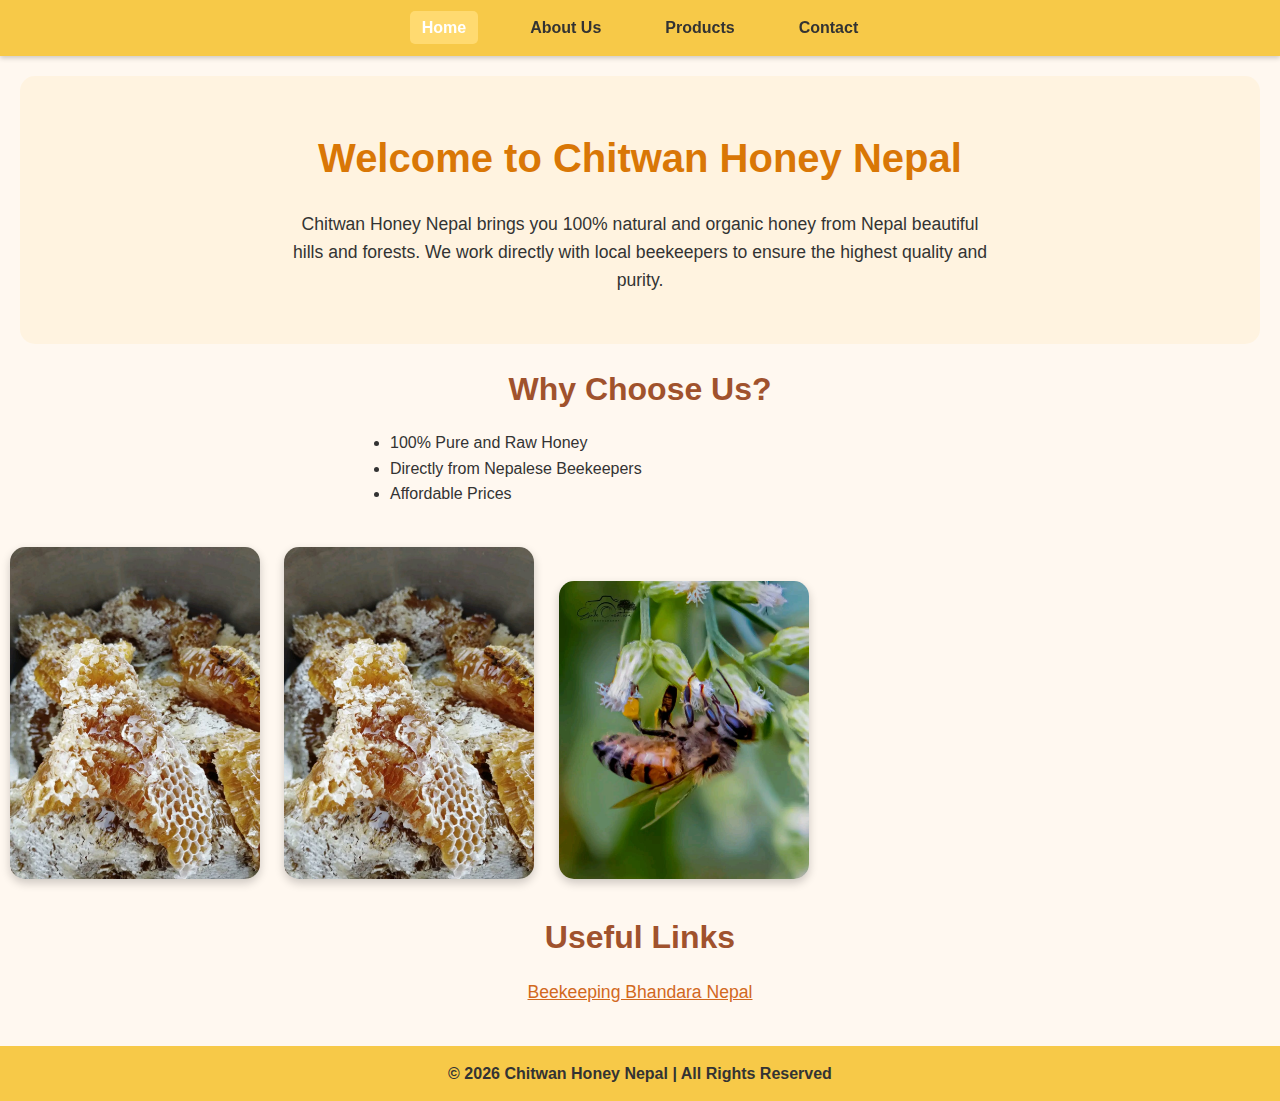
<file: index.html>
<!DOCTYPE html>
<html lang="en">
<head>
    <meta charset="UTF-8">
    <meta name="viewport" content="width=device-width, initial-scale=1.0">
    <title>Chitwan Honey Nepal - Home</title>
    <link rel="stylesheet" href="css/style.css">
</head>
<body>

<nav>
  <ul>
    <li><a href="index.html" class="active">Home</a></li>
    <li><a href="about.html">About Us</a></li>
    <li><a href="products.html">Products</a></li>
    <li><a href="contact.html">Contact</a></li>
  </ul>
</nav>

<section class="hero">
  <h1>Welcome to Chitwan Honey Nepal</h1>
  <p>
    Chitwan Honey Nepal brings you 100% natural and organic honey from Nepal beautiful hills and forests.
    We work directly with local beekeepers to ensure the highest quality and purity.
  </p>
</section>

<h2>Why Choose Us?</h2>
<ul class="content-list" style="max-width:500px; margin:auto; margin-bottom:30px;">
  <li>100% Pure and Raw Honey</li>
  <li>Directly from Nepalese Beekeepers</li>
  <li>Affordable Prices</li>
</ul>

<section class="gallery">
  <img src="be.jpeg" alt="Bees">
  <img src="be.jpeg" alt="Honey Farm">
  <img src="flower.jpeg" alt="Flowers">
</section>

<h2>Useful Links</h2>
<p style="text-align:center;"><a class="external-link" href="https://bdpchitwan.gov.np/" target="_blank">Beekeeping Bhandara Nepal</a></p>

<footer>
    &copy; 2026 Chitwan Honey Nepal | All Rights Reserved
</footer>

</body>
</html>
</file>
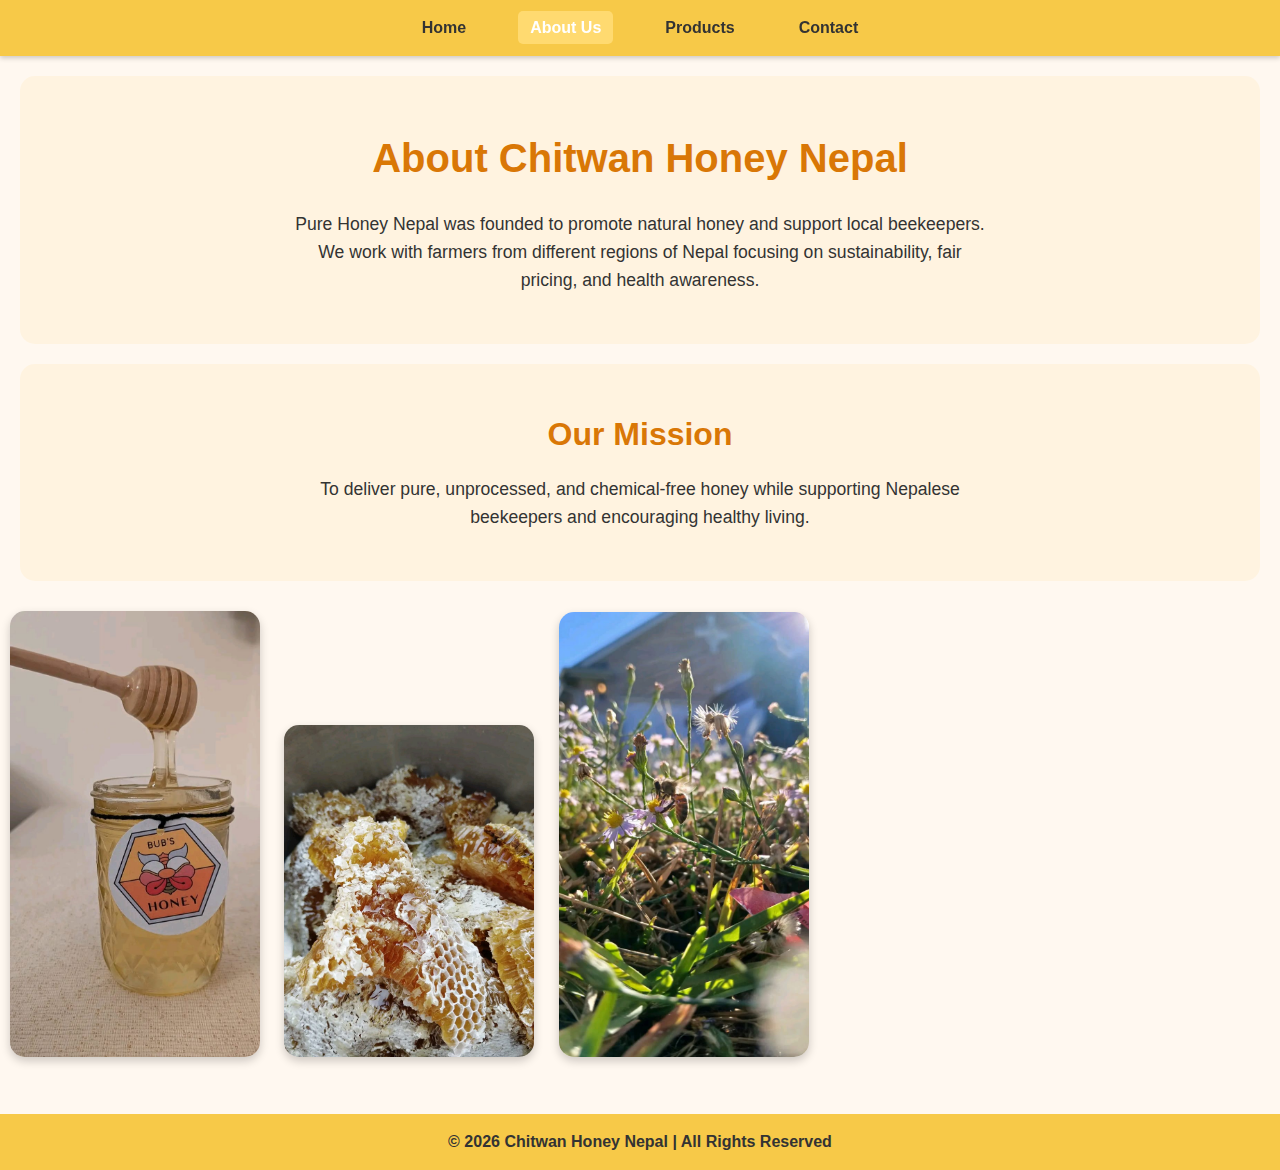
<file: about.html>
<!DOCTYPE html>
<html lang="en">
<head>
    <meta charset="UTF-8">
    <meta name="viewport" content="width=device-width, initial-scale=1.0">
    <title>About Us - Pure Honey Nepal</title>
    <link rel="stylesheet" href="css/style.css">
</head>
<body>

<nav>
  <ul>
    <li><a href="index.html">Home</a></li>
    <li><a href="about.html" class="active">About Us</a></li>
    <li><a href="products.html">Products</a></li>
    <li><a href="contact.html">Contact</a></li>
  </ul>
</nav>

<section class="hero">
  <h1>About Chitwan Honey Nepal</h1>
  <p>
    Pure Honey Nepal was founded to promote natural honey and support local beekeepers.
    We work with farmers from different regions of Nepal focusing on sustainability, fair pricing, and health awareness.
  </p>
</section>

<section class="mission">
  <h2>Our Mission</h2>
  <p>
    To deliver pure, unprocessed, and chemical-free honey while supporting Nepalese beekeepers and encouraging healthy living.
  </p>
</section>

<section class="gallery">
  <img src="honey.jpeg" alt="Pure Honey">
  <img src="be.jpeg" alt="Honey Farm">
  <img src="bee.jpeg" alt="Bees">
</section>

<footer>
    &copy; 2026 Chitwan Honey Nepal | All Rights Reserved
</footer>

</body>
</html>
</file>
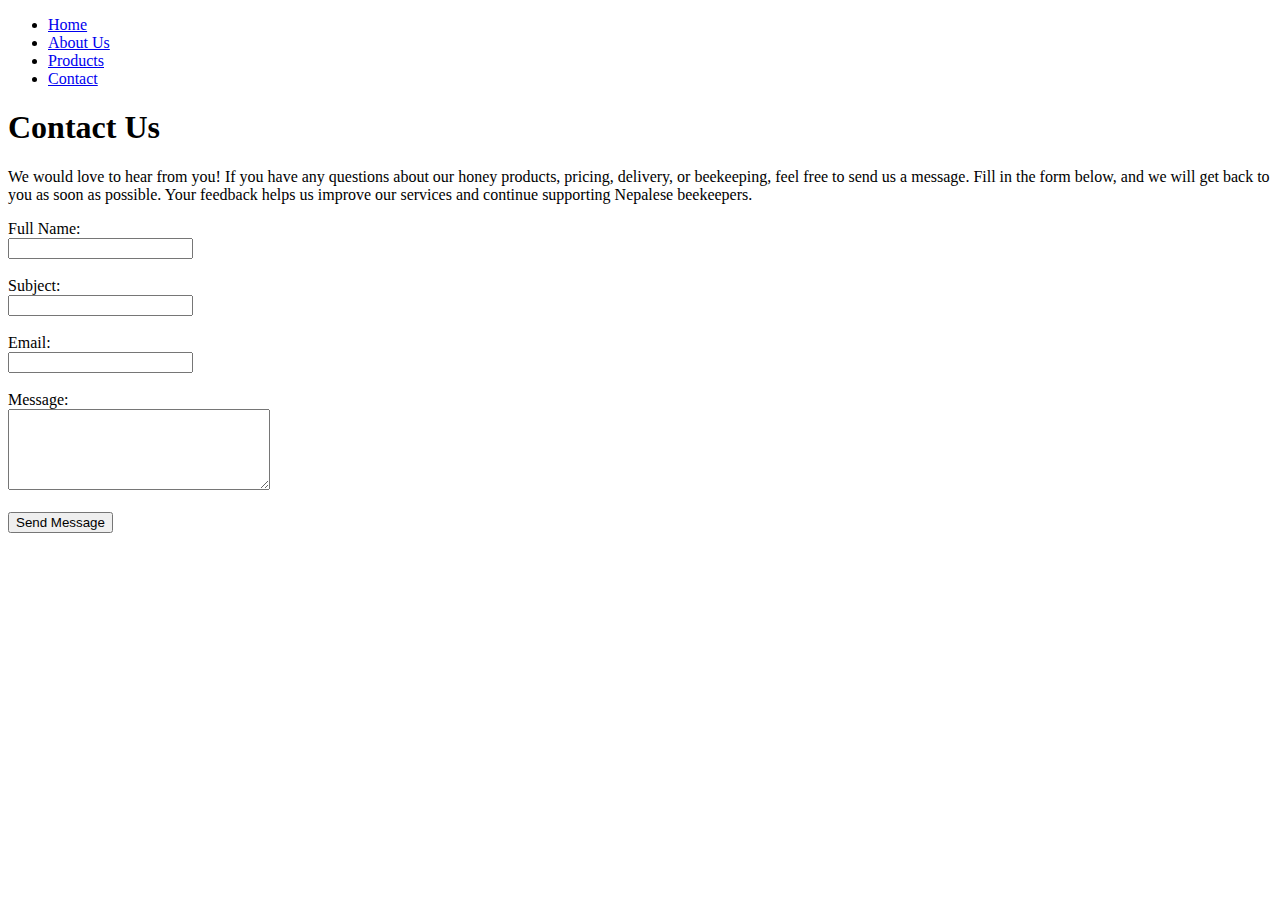
<file: contact.html>
<!DOCTYPE html>
<html>
<head>
    <title>Contact Us - Pure Honey Nepal</title>
</head>
<body >

<ul >
  <li><a href="index.html">Home</a></li>
  <li><a href="about.html">About Us</a></li>
  <li><a href="products.html">Products</a></li>
  <li><a href="contact.html">Contact</a></li>
</ul>

<h1>Contact Us</h1>

<p>
We would love to hear from you! If you have any questions about our honey products, 
pricing, delivery, or beekeeping, feel free to send us a message. Fill in the form 
below, and we will get back to you as soon as possible. Your feedback helps us 
improve our services and continue supporting Nepalese beekeepers.
</p>

<form>
  <label>Full Name:</label><br>
  <input type="text"><br><br>

  <label>Subject:</label><br>
  <input type="text"><br><br>

  <label>Email:</label><br>
  <input type="email"><br><br>

  <label>Message:</label><br>
  <textarea rows="5" cols="30"></textarea><br><br>

  <input type="submit" value="Send Message">
</form>


</body>
</html>
</file>
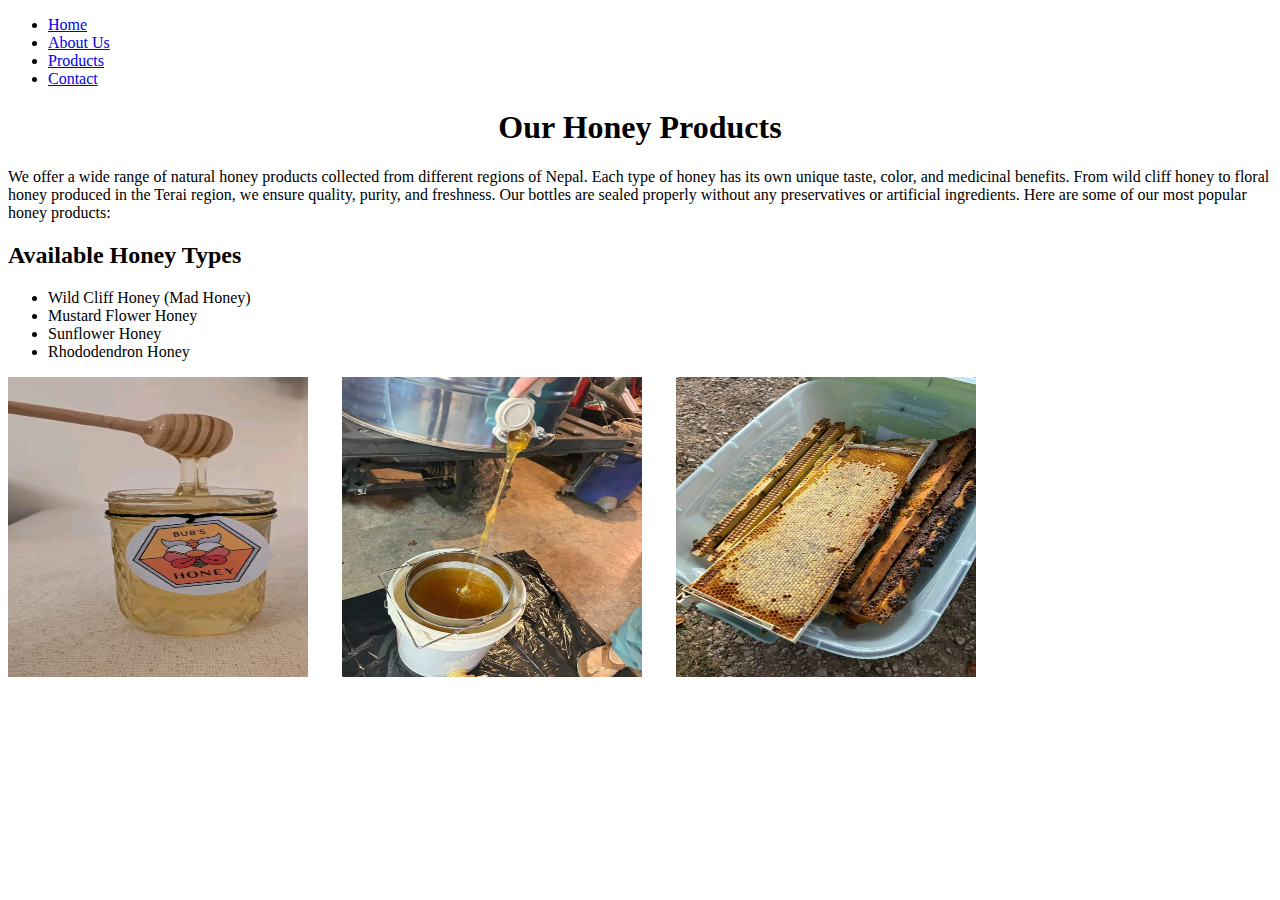
<file: products.html>
<!DOCTYPE html>
<html>
<head>
    <title>Our Products - Pure Honey Nepal</title>
</head>
<body >

<ul >
  <li><a href="index.html">Home</a></li>
  <li><a href="about.html">About Us</a></li>
  <li><a href="products.html">Products</a></li>
  <li><a href="contact.html">Contact</a></li>
</ul>

<h1> <center>Our Honey Products</center></h1>

<p>
We offer a wide range of natural honey products collected from different regions of 
Nepal. Each type of honey has its own unique taste, color, and medicinal benefits. 
From wild cliff honey to floral honey produced in the Terai region, we ensure 
quality, purity, and freshness. Our bottles are sealed properly without any 
preservatives or artificial ingredients. Here are some of our most popular honey 
products:
</p>

<h2>Available Honey Types</h2>

<ul>
  <li>Wild Cliff Honey (Mad Honey)</li>
  <li>Mustard Flower Honey</li>
  <li>Sunflower Honey</li>
  <li>Rhododendron Honey</li>
</ul>

<img style="margin-right: 30px" src="honey.jpeg" width="300" height="300">
<img style="margin-right: 30px;"  src="item.jpeg" width="300" height="300">
<img src="product.jpeg" width="300" height="300">

</body>
</html>
</file>
<file: css/style.css>
/* General Styling */
* {
    margin: 0;
    padding: 0;
    box-sizing: border-box;
}

body {
    font-family: Arial, Verdana, sans-serif;
    background-color: #fff8f0; 
    color: #333;
    line-height: 1.6;
}

/* Navigation Menu */
nav {
    background-color: #f7c948; 
    padding: 15px 0;
    position: sticky;
    top: 0;
    z-index: 100;
    box-shadow: 0 2px 5px rgba(0,0,0,0.2);
}

nav ul {
    display: flex;
    justify-content: center;
    list-style: none;
}

nav ul li {
    margin: 0 20px;
}

nav ul li a {
    text-decoration: none;
    color: #333;
    font-weight: bold;
    padding: 8px 12px;
    border-radius: 5px;
    transition: 0.3s;
}

nav ul li a:hover,
nav ul li a.active {
    background-color: #ffda70;
    color: #fff;
}

/*   Headings & Typography*/
h1 {
    text-align: center;
    color: #8b4513;
    font-size: 2.5rem;
    margin: 20px 0;
}

h2 {
    text-align: center;
    color: #a0522d;
    font-size: 2rem;
    margin: 15px 0;
}

p {
    font-size: 1.1rem;
    max-width: 700px;
    margin: 0 auto 20px auto;
    text-align: center;
}

/*  Hero & Sections*/
.hero, .mission, .contact-section {
    background-color: #fff3e0;
    padding: 30px 20px;
    border-radius: 15px;
    margin: 20px;
}

.hero h1, .mission h2, .contact-section h2 {
    color: #d97706;
}

/*  Images */
img {
    max-width: 250px;
    height: auto;
    border-radius: 15px;
    box-shadow: 0 4px 10px rgba(0,0,0,0.2);
    margin: 10px;
    transition: transform 0.3s;
}

img:hover {
    transform: scale(1.05);
}

/* ========================
   Buttons
======================== */
button {
    background-color: #ff9800;
    color: white;
    border: none;
    padding: 10px 20px;
    margin: 5px 0;
    border-radius: 5px;
    font-weight: bold;
    cursor: pointer;
    transition: 0.3s;
}

button:hover {
    background-color: #e68900;
    transform: scale(1.05);
}

/* ========================
   Links
======================== */
a.external-link {
    color: #d2691e;
    text-decoration: underline;
}

/* ========================
   Product Cards
======================== */
.product-container {
    display: flex;
    gap: 20px;
    flex-wrap: wrap;
    justify-content: center;
}

.product-card {
    background-color: #ffffff;
    width: 300px;
    padding: 15px;
    border-radius: 10px;
    box-shadow: 0 4px 10px rgba(0,0,0,0.15);
    text-align: center;
    position: relative;
    transition: transform 0.3s;
}

.product-card:hover {
    transform: scale(1.05);
}

.product-card img {
    width: 100%;
    height: 200px;
    object-fit: cover;
    border-radius: 8px;
}

.price {
    font-size: 18px;
    color: #d2691e;
    font-weight: bold;
}

.desc {
    font-size: 14px;
    color: #555;
}

.tag {
    position: absolute;
    top: 10px;
    left: 10px;
    color: #fff;
    padding: 4px 8px;
    font-size: 12px;
    border-radius: 5px;
}

.red { background-color: #e74c3c; }
.green { background-color: #27ae60; }
.blue { background-color: #3498db; }

/* ========================
   Contact Form
======================== */
form {
    max-width: 500px;
    margin: 20px auto;
    background-color: #fff3e0;
    padding: 20px;
    border-radius: 15px;
    box-shadow: 0 4px 10px rgba(0,0,0,0.1);
}

input, textarea {
    width: 100%;
    padding: 10px;
    margin-bottom: 15px;
    border: 2px solid #ccc;
    border-radius: 5px;
    font-size: 1rem;
    transition: 0.3s;
}

input:focus, textarea:focus {
    border-color: #d97706;
    outline: none;
}

input[type="submit"] {
    background-color: #8b4513;
    color: white;
    border: none;
    padding: 10px 20px;
    cursor: pointer;
    font-weight: bold;
}

input[type="submit"]:hover {
    background-color: #a0522d;
}

/* ========================
   Footer
======================== */
footer {
    background-color: #f7c948;
    text-align: center;
    padding: 15px 0;
    margin-top: 40px;
    font-weight: bold;
    color: #333;
}
</file>
